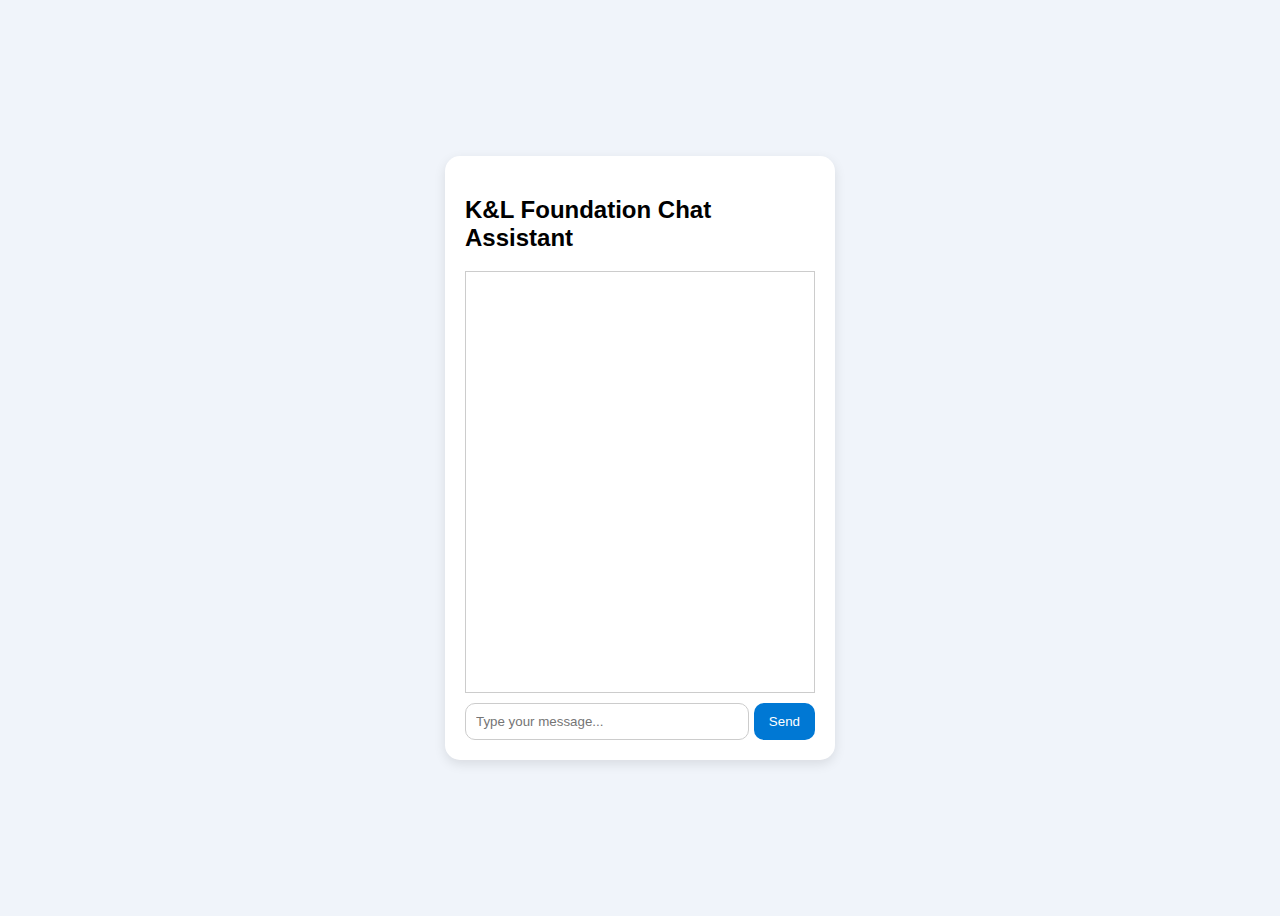
<file: chatbot/index.html>
<!DOCTYPE html>
<html lang="en">
<head>
  <meta charset="UTF-8" />
  <meta name="viewport" content="width=device-width, initial-scale=1.0" />
  <title>K&L Foundation Chatbot</title>
  <link rel="stylesheet" href="style.css" />
</head>
<body>
  <div class="chat-container">
    <h2>K&L Foundation Chat Assistant</h2>
    <div id="chat-box"></div>

    <div class="input-area">
      <input type="text" id="user-input" placeholder="Type your message..." />
      <button id="send-btn">Send</button>
    </div>
  </div>

  <script>
    const chatBox = document.getElementById('chat-box');
    const sendBtn = document.getElementById('send-btn');
    const userInput = document.getElementById('user-input');

    function appendMessage(sender, text) {
      const msg = document.createElement('div');
      msg.classList.add('message', sender);
      msg.textContent = text;
      chatBox.appendChild(msg);
      chatBox.scrollTop = chatBox.scrollHeight;
    }

    sendBtn.addEventListener('click', async () => {
      const text = userInput.value.trim();
      if (!text) return;
      appendMessage('user', 'You: ' + text);
      userInput.value = '';

      const response = await fetch('http://127.0.0.1:5000/chat', {
        method: 'POST',
        headers: { 'Content-Type': 'application/json' },
        body: JSON.stringify({ message: text })
      });
      const data = await response.json();
      appendMessage('bot', 'Bot: ' + data.reply);
    });
  </script>
</body>
</html>
</file>
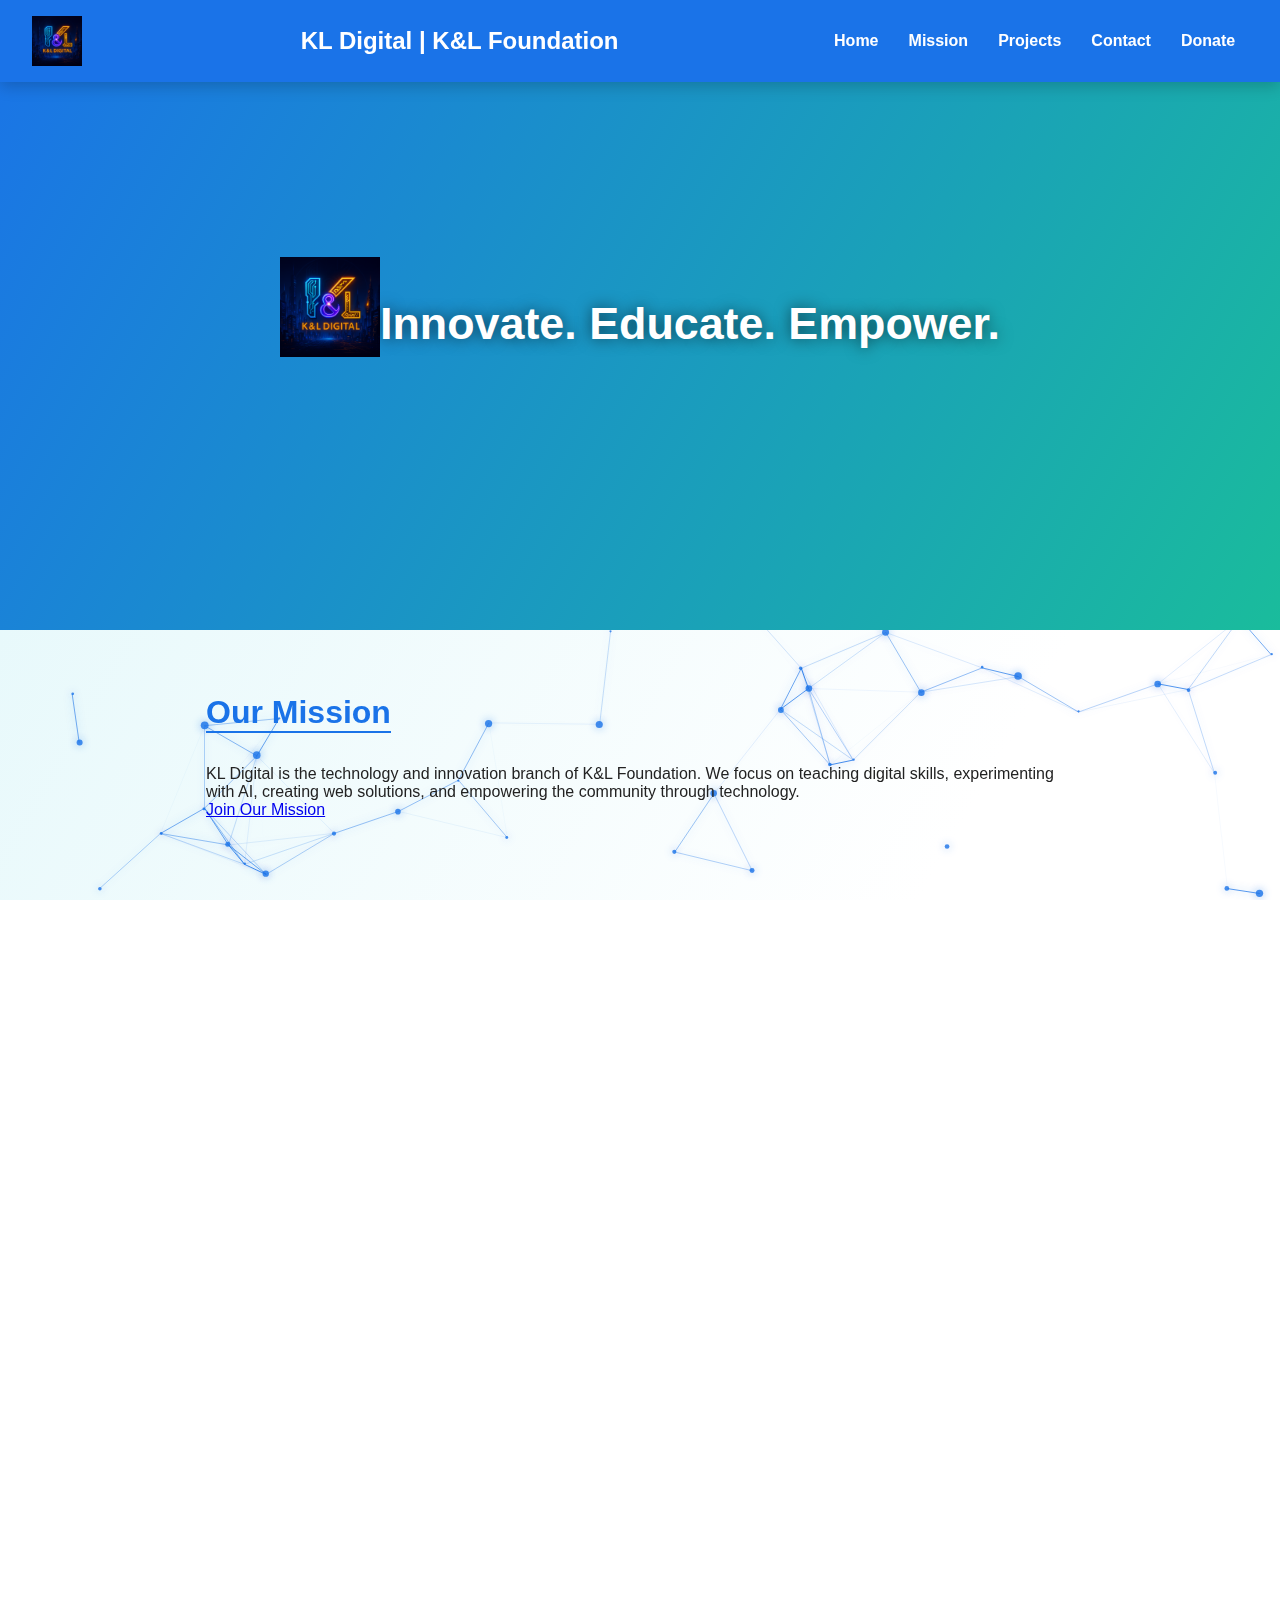
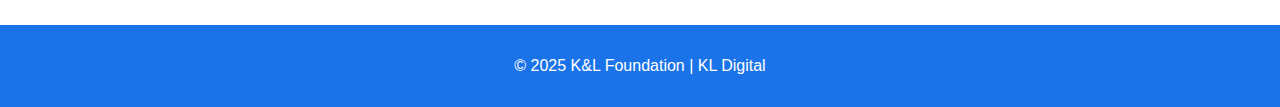
<file: kldigital.html>
<!DOCTYPE html>
<html lang="en">
<head>
<meta charset="UTF-8">
<meta name="viewport" content="width=device-width, initial-scale=1.0">
<title>KL Digital | K&L Foundation</title>
<link rel="stylesheet" href="style.css">
</head>
<body>

<!-- Particle canvas as background -->
<canvas id="particle-canvas"></canvas>

<header>
  <img src="images/logo.png" alt="KL Digital Logo">
  <h1>KL Digital | K&L Foundation</h1>
  <nav>
    <a href="index.html">Home</a>
    <a href="#mission">Mission</a>
    <a href="#projects">Projects</a>
    <a href="#contact">Contact</a>
    <a href="mailto:kandlfoundation.sa@gmail.com">Donate</a>
  </nav>
</header>

<div class="hero">
  <img src="images/logo.png" alt="KL Digital Logo" style="height:100px; margin-bottom:1rem;">
  <h1>Innovate. Educate. Empower.</h1>
</div>

<section id="mission">
  <h2>Our Mission</h2>
  <p>KL Digital is the technology and innovation branch of K&L Foundation. We focus on teaching digital skills, experimenting with AI, creating web solutions, and empowering the community through technology.</p>
  <a href="mailto:kandlfoundation.sa@gmail.com" class="btn">Join Our Mission</a>
</section>

<section id="projects">
  <h2>Projects</h2>
  <p>We design websites, conduct workshops, and develop tools that help the community. Our goal is to merge technology with social impact.</p>

  <div class="project-container">
    <div class="project-card">
      <img src="images/Web Development.svg" alt="Web Development Icon">
      <h3>Web Development</h3>
      <p>Creating websites to improve accessibility and visibility for social causes.</p>
    </div>
    <div class="project-card">
      <img src="images/AI Workshops.svg" alt="AI Workshops Icon">
      <h3>AI Workshops</h3>
      <p>Teaching community members about AI tools, automation, and problem solving.</p>
    </div>
    <div class="project-card">
      <img src="images/Tech Support.svg" alt="Tech Support Icon">
      <h3>Tech Support</h3>
      <p>Helping individuals optimize devices and solve tech issues with hands-on guidance.</p>
    </div>
  </div>
</section>

<section id="contact">
  <h2>Contact Us</h2>
  <p>Email: <a href="mailto:kandlfoundation.sa@gmail.com">kandlfoundation.sa@gmail.com</a></p>
  <p>Location: Polokwane, Limpopo, South Africa</p>
</section>

<footer>
  <p>© 2025 K&L Foundation | KL Digital</p>
</footer>

<script>
// Particle system
const canvas = document.getElementById('particle-canvas');
const ctx = canvas.getContext('2d');
canvas.width = window.innerWidth;
canvas.height = window.innerHeight;

let particles = [];
const numParticles = 120;

for(let i=0;i<numParticles;i++){
  particles.push({
    x: Math.random()*canvas.width,
    y: Math.random()*canvas.height,
    r: Math.random()*3+1,
    dx: (Math.random()-0.5)*1.5,
    dy: (Math.random()-0.5)*1.5
  });
}

function connectParticles(){
  for(let i=0;i<numParticles;i++){
    for(let j=i;j<numParticles;j++){
      const dx = particles[i].x - particles[j].x;
      const dy = particles[i].y - particles[j].y;
      const dist = Math.sqrt(dx*dx + dy*dy);
      if(dist<120){
        ctx.strokeStyle = `rgba(26,115,232,${1-dist/120})`; // blue line
        ctx.lineWidth=1;
        ctx.beginPath();
        ctx.moveTo(particles[i].x,particles[i].y);
        ctx.lineTo(particles[j].x,particles[j].y);
        ctx.stroke();
      }
    }
  }
}

function animateParticles(){
  ctx.clearRect(0,0,canvas.width,canvas.height);
  for(let p of particles){
    ctx.beginPath();
    ctx.arc(p.x,p.y,p.r,0,Math.PI*2);
    ctx.fillStyle='rgba(26,115,232,0.8)'; // bright blue particles
    ctx.shadowBlur = 8;
    ctx.shadowColor = 'rgba(26,115,232,0.6)';
    ctx.fill();
    p.x += p.dx;
    p.y += p.dy;
    if(p.x<0 || p.x>canvas.width) p.dx*=-1;
    if(p.y<0 || p.y>canvas.height) p.dy*=-1;
  }
  connectParticles();
  requestAnimationFrame(animateParticles);
}

// Mouse interaction
document.addEventListener('mousemove', e=>{
  particles.forEach(p=>{
    let dx = p.x - e.clientX;
    let dy = p.y - e.clientY;
    let dist = Math.sqrt(dx*dx + dy*dy);
    if(dist<100){
      p.x += dx*0.01;
      p.y += dy*0.01;
    }
  });
});

window.addEventListener('resize', ()=>{
  canvas.width = window.innerWidth;
  canvas.height = window.innerHeight;
});

// Scroll fade in sections
const sections = document.querySelectorAll('section');
const revealSection = () => {
  sections.forEach(section => {
    if(section.getBoundingClientRect().top < window.innerHeight / 1.1) section.classList.add('visible');
  });
};
window.addEventListener('scroll', revealSection);
window.addEventListener('load', revealSection);

animateParticles();
</script>

</body>
</html>
</file>
<file: chatbot/style.css>
body {
  background: #f0f4fa;
  font-family: Arial, sans-serif;
  display: flex;
  justify-content: center;
  align-items: center;
  height: 100vh;
}

.chat-container {
  width: 350px;
  background: white;
  border-radius: 15px;
  box-shadow: 0 4px 12px rgba(0,0,0,0.1);
  padding: 20px;
}

#chat-box {
  height: 400px;
  overflow-y: auto;
  border: 1px solid #ccc;
  padding: 10px;
  margin-bottom: 10px;
}

.message {
  margin: 6px 0;
}

.user {
  text-align: right;
  color: #0078d4;
}

.bot {
  text-align: left;
  color: #333;
}

.input-area {
  display: flex;
  gap: 5px;
}

#user-input {
  flex: 1;
  padding: 10px;
  border-radius: 10px;
  border: 1px solid #ccc;
}

#send-btn {
  padding: 10px 15px;
  border: none;
  background: #0078d4;
  color: white;
  border-radius: 10px;
  cursor: pointer;
}
</file>
<file: style.css>
:root {
  --primary-color: #1a73e8;
  --accent-color: #ff9800;
  --secondary-color: #1abc9c;
  --bg-color: #ffffff;
  --text-color: #222;
  --particle-color: rgba(26, 115, 232, 0.5);
}

* { box-sizing: border-box; margin:0; padding:0; }

body {
  font-family: Arial, sans-serif;
  background: var(--bg-color);
  color: var(--text-color);
  overflow-x: hidden;
  scroll-behavior: smooth;
  position: relative;
}

/* ===== Header ===== */
header {
  position: fixed;
  top: 0;
  width: 100%;
  z-index: 10;
  background: var(--primary-color);
  color: white;
  padding: 1rem 2rem;
  display: flex;
  justify-content: space-between;
  align-items: center;
  box-shadow: 0 4px 15px rgba(0,0,0,0.2);
}
header img { height: 50px; animation: pulse 2s infinite; }
header h1 { margin-left: 1rem; font-size: 1.5rem; }
nav a {
  color: white;
  margin: 0 0.8rem;
  text-decoration: none;
  font-weight: bold;
  transition: all 0.3s;
}
nav a:hover { color: #ffd700; text-shadow: 0 0 10px #ffd700; }

@keyframes pulse { 0%,100{ transform:scale(1); } 50%{ transform:scale(1.05); } }

/* ===== Hero ===== */
.hero {
  height: 70vh;
  display: flex;
  justify-content: center;
  align-items: center;
  text-align: center;
  position: relative;
  z-index: 2;
  overflow: hidden;
  background: linear-gradient(120deg, #1a73e8, #1abc9c);
}
.hero h1 {
  font-size: 2.8rem;
  color: white;
  text-shadow: 0 0 15px rgba(0,0,0,0.6);
  margin-top: 1rem;
}
.hero .btn {
  display: inline-block;
  margin-top: 2rem;
  background: var(--accent-color);
  color: white;
  padding: 1rem 2rem;
  border-radius: 5px;
  font-weight: bold;
  text-decoration: none;
  transition: transform 0.3s, box-shadow 0.3s;
}
.hero .btn:hover { transform: translateY(-5px); box-shadow:0 5px 15px rgba(0,0,0,0.3); }

/* ===== Sections ===== */
section {
  max-width: 900px;
  margin: auto;
  padding: 4rem 1rem;
  opacity: 0;
  transform: translateY(20px);
  transition: opacity 0.8s ease, transform 0.8s ease;
  position: relative;
  z-index: 2;
}
section.visible { opacity: 1; transform: translateY(0); }
h2 {
  color: var(--primary-color);
  border-bottom: 2px solid var(--primary-color);
  display: inline-block;
  margin-bottom: 2rem;
  font-size:2rem;
}

/* ===== Projects ===== */
.project-container {
  display: flex;
  flex-wrap: wrap;
  gap: 1.5rem;
  justify-content: center;
}
.project-card {
  flex: 1;
  min-width: 220px;
  background: #f9f9f9;
  border-radius: 12px;
  padding: 1.5rem 1rem;
  text-align: center;
  box-shadow: 0 4px 15px rgba(0,0,0,0.15);
  transition: transform 0.5s, box-shadow 0.5s;
}
.project-card:hover { transform: translateY(-8px) scale(1.03); box-shadow:0 8px 20px rgba(0,0,0,0.25);}
.project-card img { width: 80px; margin-bottom: 1rem; }

/* ===== Footer ===== */
footer {
  background: var(--primary-color);
  color: white;
  text-align: center;
  padding: 2rem 1rem;
  margin-top: 3rem;
  position: relative;
  z-index: 2;
}

/* ===== Particles ===== */
canvas#particle-canvas {
  position: fixed;
  top:0; left:0; width:100%; height:100%; z-index:0;
  background: linear-gradient(120deg, #e0f7fa, #ffffff 80%);
}

/* ===== Animations ===== */
@keyframes fadeInDown {
  0% { opacity:0; transform: translateY(-20px);}
  100% { opacity:1; transform: translateY(0);}
}
</file>
